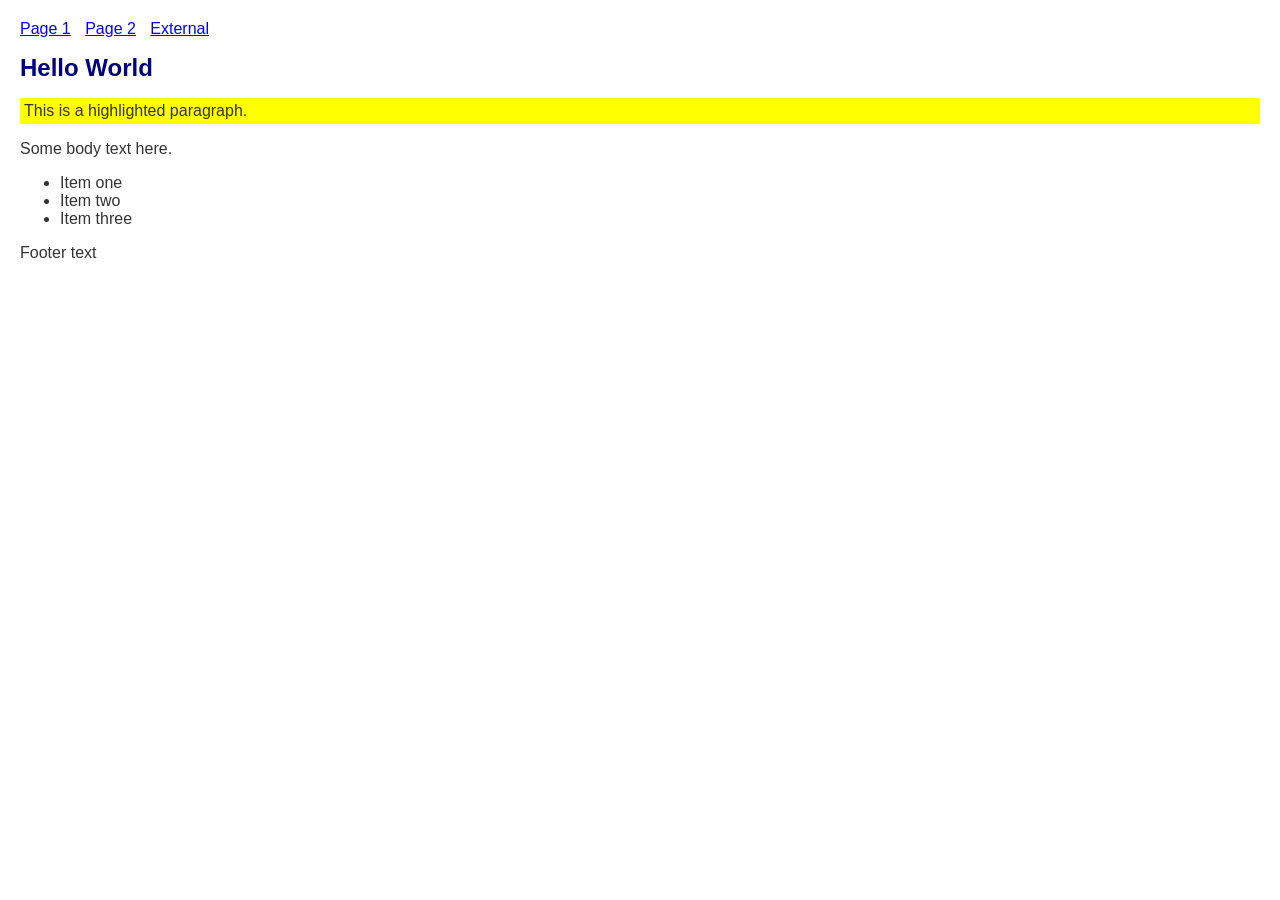
<file: .antigravity/skills/gstack/gstack-source/browse/test/fixtures/basic.html>
<!DOCTYPE html>
<html lang="en">
<head>
  <meta charset="utf-8">
  <title>Test Page - Basic</title>
  <style>
    body { font-family: "Helvetica Neue", sans-serif; color: #333; margin: 20px; }
    h1 { color: navy; font-size: 24px; }
    .highlight { background: yellow; padding: 4px; }
    .hidden { display: none; }
    nav a { margin-right: 10px; color: blue; }
  </style>
</head>
<body>
  <nav>
    <a href="/page1">Page 1</a>
    <a href="/page2">Page 2</a>
    <a href="https://external.com/link">External</a>
  </nav>
  <h1 id="title">Hello World</h1>
  <p class="highlight">This is a highlighted paragraph.</p>
  <p class="hidden">This should be hidden.</p>
  <div id="content" data-testid="main-content" data-version="1.0">
    <p>Some body text here.</p>
    <ul>
      <li>Item one</li>
      <li>Item two</li>
      <li>Item three</li>
    </ul>
  </div>
  <footer>Footer text</footer>
</body>
</html>
</file>
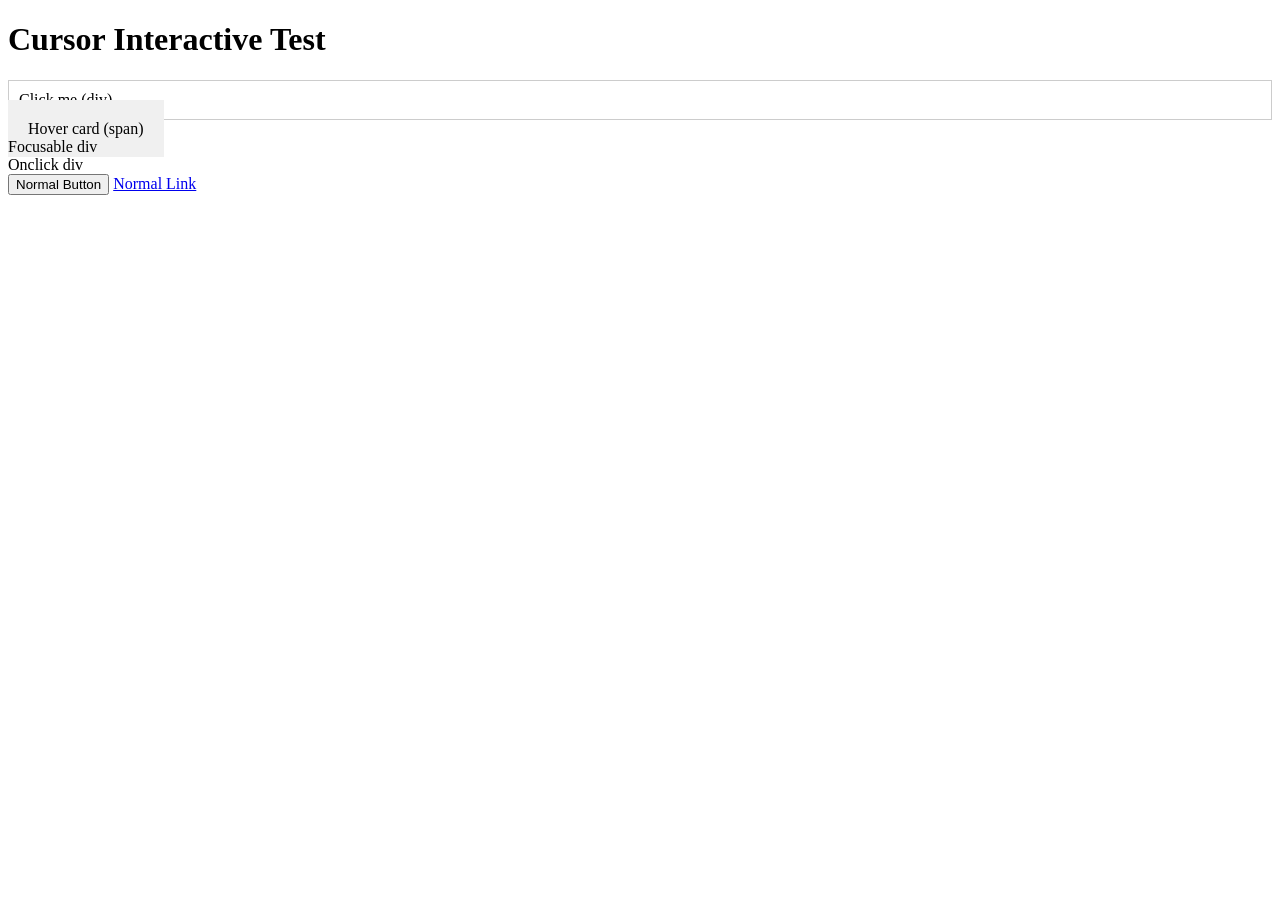
<file: .antigravity/skills/gstack/gstack-source/browse/test/fixtures/cursor-interactive.html>
<!DOCTYPE html>
<html lang="en">
<head>
  <meta charset="utf-8">
  <title>Test Page - Cursor Interactive</title>
  <style>
    .clickable-div { cursor: pointer; padding: 10px; border: 1px solid #ccc; }
    .hover-card { cursor: pointer; padding: 20px; background: #f0f0f0; }
  </style>
</head>
<body>
  <h1>Cursor Interactive Test</h1>
  <!-- These are NOT standard interactive elements but have cursor:pointer -->
  <div class="clickable-div" id="click-div" onclick="this.textContent = 'clicked!'">Click me (div)</div>
  <span class="hover-card" id="hover-span">Hover card (span)</span>
  <div tabindex="0" id="focusable-div">Focusable div</div>
  <div onclick="alert('hi')" id="onclick-div">Onclick div</div>
  <!-- Standard interactive element (should NOT appear in -C output) -->
  <button id="normal-btn">Normal Button</button>
  <a href="/test">Normal Link</a>
</body>
</html>
</file>
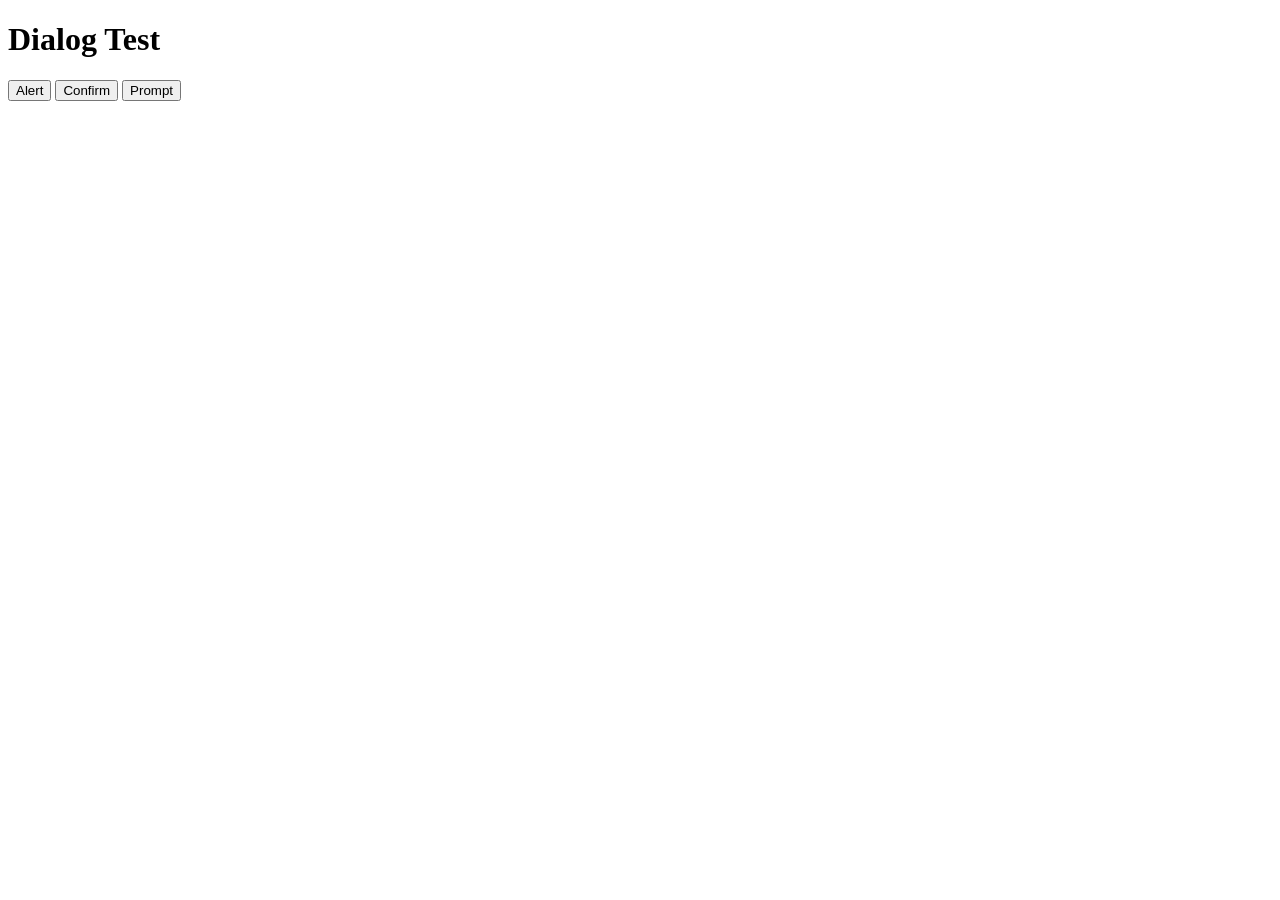
<file: .antigravity/skills/gstack/gstack-source/browse/test/fixtures/dialog.html>
<!DOCTYPE html>
<html lang="en">
<head>
  <meta charset="utf-8">
  <title>Test Page - Dialog</title>
</head>
<body>
  <h1>Dialog Test</h1>
  <button id="alert-btn" onclick="alert('Hello from alert')">Alert</button>
  <button id="confirm-btn" onclick="document.getElementById('confirm-result').textContent = confirm('Are you sure?') ? 'confirmed' : 'cancelled'">Confirm</button>
  <button id="prompt-btn" onclick="document.getElementById('prompt-result').textContent = prompt('Enter name:', 'default') || 'null'">Prompt</button>
  <p id="confirm-result"></p>
  <p id="prompt-result"></p>
</body>
</html>
</file>
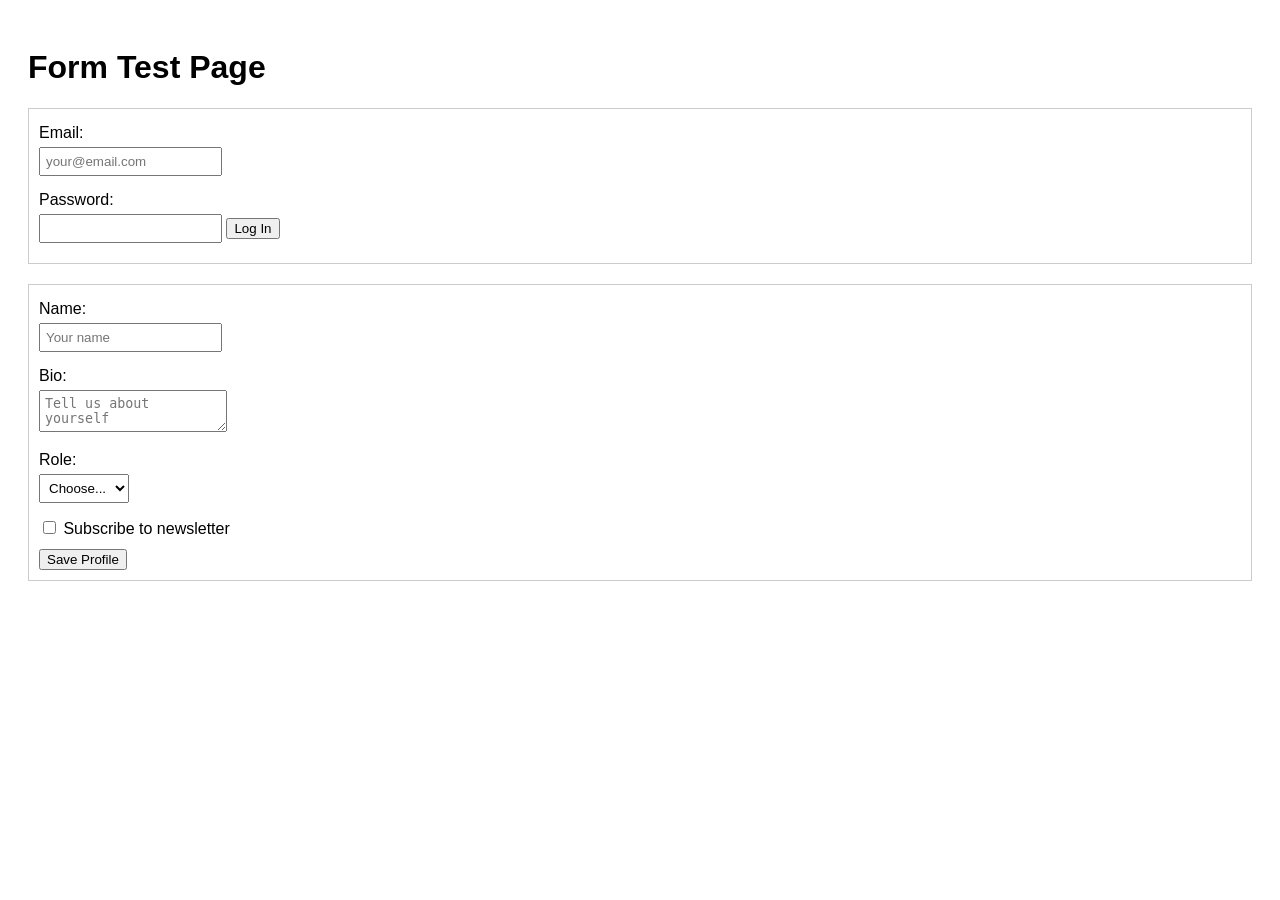
<file: .antigravity/skills/gstack/gstack-source/browse/test/fixtures/forms.html>
<!DOCTYPE html>
<html lang="en">
<head>
  <meta charset="utf-8">
  <title>Test Page - Forms</title>
  <style>
    body { font-family: sans-serif; padding: 20px; }
    form { margin-bottom: 20px; padding: 10px; border: 1px solid #ccc; }
    label { display: block; margin: 5px 0; }
    input, select, textarea { margin-bottom: 10px; padding: 5px; }
    #result { color: green; display: none; }
  </style>
</head>
<body>
  <h1>Form Test Page</h1>

  <form id="login-form" action="/login" method="post">
    <label for="email">Email:</label>
    <input type="email" id="email" name="email" placeholder="your@email.com" required>
    <label for="password">Password:</label>
    <input type="password" id="password" name="password" required>
    <button type="submit" id="login-btn">Log In</button>
  </form>

  <form id="profile-form" action="/profile" method="post">
    <label for="name">Name:</label>
    <input type="text" id="name" name="name" placeholder="Your name">
    <label for="bio">Bio:</label>
    <textarea id="bio" name="bio" placeholder="Tell us about yourself"></textarea>
    <label for="role">Role:</label>
    <select id="role" name="role">
      <option value="">Choose...</option>
      <option value="admin">Admin</option>
      <option value="user">User</option>
      <option value="guest">Guest</option>
    </select>
    <label>
      <input type="checkbox" id="newsletter" name="newsletter"> Subscribe to newsletter
    </label>
    <button type="submit" id="profile-btn">Save Profile</button>
  </form>

  <div id="result">Form submitted!</div>

  <script>
    document.querySelectorAll('form').forEach(form => {
      form.addEventListener('submit', (e) => {
        e.preventDefault();
        document.getElementById('result').style.display = 'block';
        console.log('[Form] Submitted:', form.id);
      });
    });
  </script>
</body>
</html>
</file>
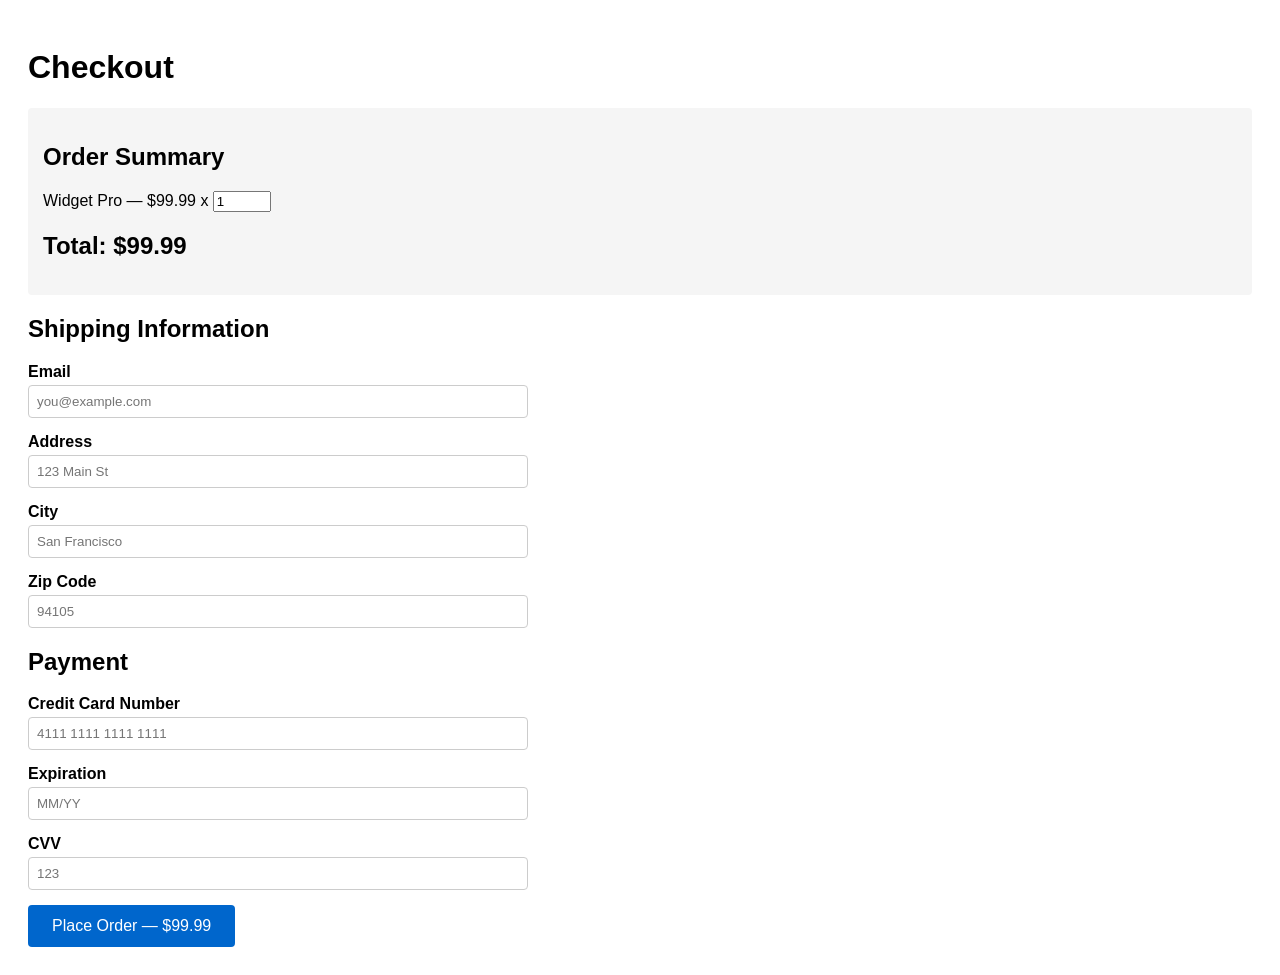
<file: .antigravity/skills/gstack/gstack-source/browse/test/fixtures/qa-eval-checkout.html>
<!DOCTYPE html>
<html lang="en">
<head>
  <meta charset="utf-8">
  <title>QA Eval — Checkout</title>
  <style>
    body { font-family: sans-serif; padding: 20px; }
    .checkout-form { max-width: 500px; }
    .form-group { margin-bottom: 15px; }
    .form-group label { display: block; margin-bottom: 4px; font-weight: bold; }
    .form-group input { width: 100%; padding: 8px; box-sizing: border-box; border: 1px solid #ccc; border-radius: 4px; }
    .form-group input.invalid { border-color: red; }
    .form-group .error-msg { color: red; font-size: 12px; display: none; }
    .total { font-size: 24px; font-weight: bold; margin: 20px 0; }
    button[type="submit"] { padding: 12px 24px; background: #0066cc; color: white; border: none; border-radius: 4px; cursor: pointer; font-size: 16px; }
    .order-summary { background: #f5f5f5; padding: 15px; border-radius: 4px; margin-bottom: 20px; }
  </style>
</head>
<body>
  <h1>Checkout</h1>

  <div class="order-summary">
    <h2>Order Summary</h2>
    <p>Widget Pro — $99.99 x <input type="number" id="quantity" value="1" min="1" style="width: 50px;"></p>
    <p class="total" id="total">Total: $99.99</p>  <!-- BUG 2: shows $NaN when quantity is cleared -->
  </div>

  <form class="checkout-form" id="checkout-form">
    <h2>Shipping Information</h2>

    <div class="form-group">
      <label for="email">Email</label>
      <input type="text" id="email" name="email" placeholder="you@example.com" required
             pattern="[^@]+@[^@]">  <!-- BUG 1: broken regex — accepts "user@" as valid -->
      <span class="error-msg" id="email-error">Please enter a valid email</span>
    </div>

    <div class="form-group">
      <label for="address">Address</label>
      <input type="text" id="address" name="address" placeholder="123 Main St" required>
    </div>

    <div class="form-group">
      <label for="city">City</label>
      <input type="text" id="city" name="city" placeholder="San Francisco" required>
    </div>

    <div class="form-group">
      <label for="zip">Zip Code</label>
      <input type="text" id="zip" name="zip" placeholder="94105">  <!-- BUG 4: missing required attribute -->
    </div>

    <h2>Payment</h2>

    <div class="form-group">
      <label for="cc">Credit Card Number</label>
      <input type="text" id="cc" name="cc" placeholder="4111 1111 1111 1111" required>
      <!-- BUG 3: no maxlength — overflows container at >20 chars -->
    </div>

    <div class="form-group">
      <label for="exp">Expiration</label>
      <input type="text" id="exp" name="exp" placeholder="MM/YY" required maxlength="5">
    </div>

    <div class="form-group">
      <label for="cvv">CVV</label>
      <input type="text" id="cvv" name="cvv" placeholder="123" required maxlength="4">
    </div>

    <button type="submit">Place Order — $<span id="submit-total">99.99</span></button>
  </form>

  <script>
    // Update total when quantity changes
    const quantityInput = document.getElementById('quantity');
    const totalEl = document.getElementById('total');
    const submitTotalEl = document.getElementById('submit-total');

    quantityInput.addEventListener('input', () => {
      // BUG 2: parseInt on empty string returns NaN, no fallback
      const qty = parseInt(quantityInput.value);
      const total = (qty * 99.99).toFixed(2);
      totalEl.textContent = 'Total: $' + total;
      submitTotalEl.textContent = total;
    });

    // Email validation (broken)
    const emailInput = document.getElementById('email');
    emailInput.addEventListener('blur', () => {
      // BUG 1: this regex accepts "user@" — missing domain part check
      const valid = /[^@]+@/.test(emailInput.value);
      emailInput.classList.toggle('invalid', !valid && emailInput.value.length > 0);
      document.getElementById('email-error').style.display = (!valid && emailInput.value.length > 0) ? 'block' : 'none';
    });

    // Form submit
    document.getElementById('checkout-form').addEventListener('submit', (e) => {
      e.preventDefault();
      // BUG 5: stripe is not defined — console error on submit
      stripe.createPaymentMethod({
        type: 'card',
        card: { number: document.getElementById('cc').value }
      });
    });
  </script>
</body>
</html>
</file>
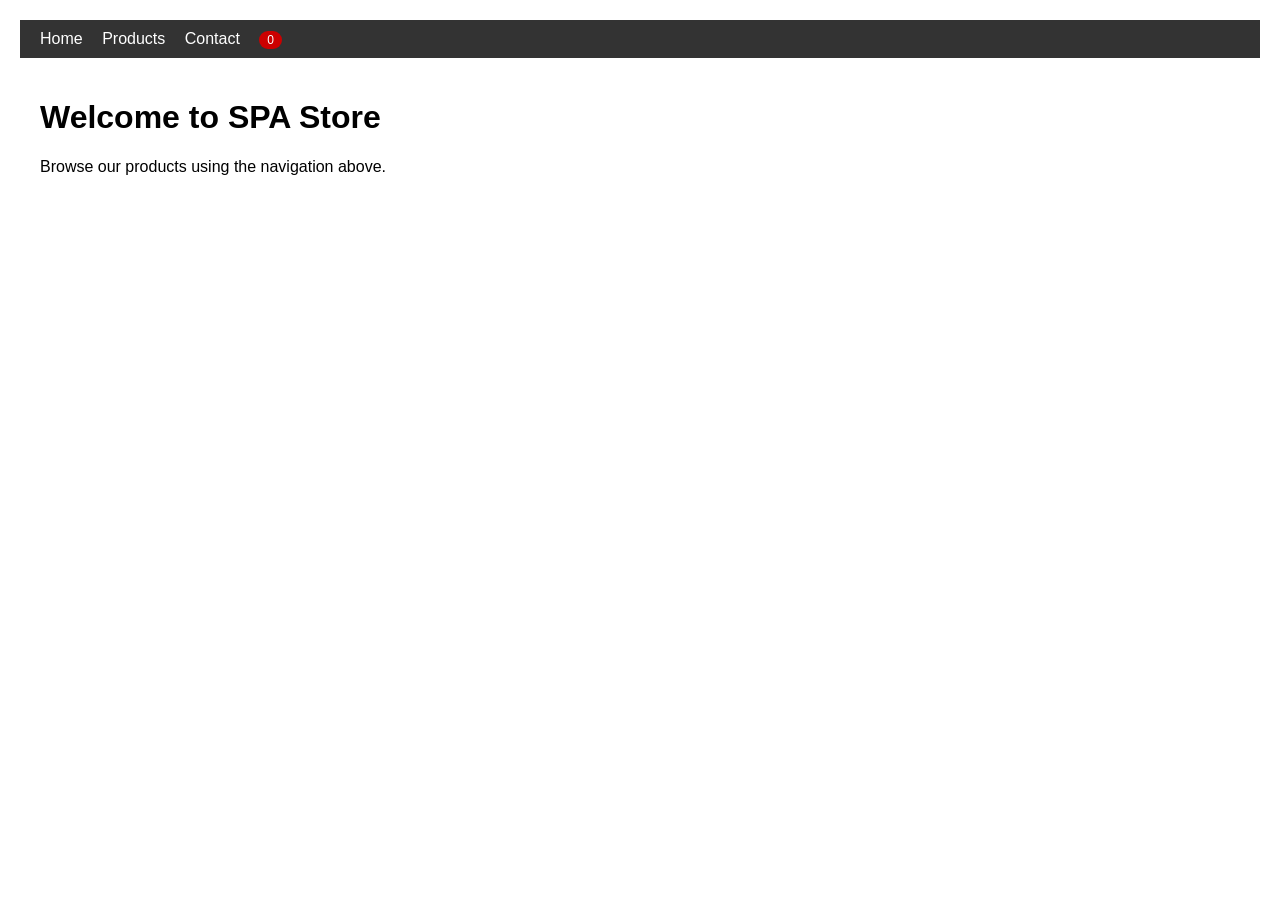
<file: .antigravity/skills/gstack/gstack-source/browse/test/fixtures/qa-eval-spa.html>
<!DOCTYPE html>
<html lang="en">
<head>
  <meta charset="utf-8">
  <title>QA Eval — SPA Store</title>
  <style>
    body { font-family: sans-serif; padding: 20px; margin: 0; }
    nav { background: #333; padding: 10px 20px; }
    nav a { color: white; margin-right: 15px; text-decoration: none; cursor: pointer; }
    nav a:hover { text-decoration: underline; }
    #app { padding: 20px; }
    .product { border: 1px solid #ddd; padding: 10px; margin: 10px 0; border-radius: 4px; }
    .product button { padding: 6px 12px; background: #0066cc; color: white; border: none; cursor: pointer; }
    .cart-count { background: #cc0000; color: white; padding: 2px 8px; border-radius: 10px; font-size: 12px; }
    .error { color: red; padding: 10px; }
    .loading { color: #666; padding: 10px; }
  </style>
</head>
<body>
  <nav>
    <a href="#/home">Home</a>
    <a href="#/prodcts">Products</a>  <!-- BUG 1: broken route — typo "prodcts" instead of "products" -->
    <a href="#/contact">Contact</a>
    <span class="cart-count" id="cart-count">0</span>
  </nav>

  <div id="app">
    <p>Welcome to SPA Store. Use the navigation above.</p>
  </div>

  <script>
    let cartCount = 0;

    // BUG 2: cart count never resets on route change — stale state
    function addToCart() {
      cartCount++;
      document.getElementById('cart-count').textContent = cartCount;
    }

    function renderHome() {
      document.getElementById('app').innerHTML = `
        <h1>Welcome to SPA Store</h1>
        <p>Browse our products using the navigation above.</p>
      `;
    }

    function renderProducts() {
      document.getElementById('app').innerHTML = '<p class="loading">Loading products...</p>';

      // BUG 3: async race — shows data briefly, then shows error
      setTimeout(() => {
        document.getElementById('app').innerHTML = `
          <h1>Products</h1>
          <div class="product">
            <h3>Widget A</h3>
            <p>$29.99</p>
            <button onclick="addToCart()">Add to Cart</button>
          </div>
          <div class="product">
            <h3>Widget B</h3>
            <p>$49.99</p>
            <button onclick="addToCart()">Add to Cart</button>
          </div>
        `;
      }, 300);

      setTimeout(() => {
        document.getElementById('app').innerHTML = '<p class="error">Error: Failed to fetch products from API</p>';
      }, 1000);
    }

    function renderContact() {
      document.getElementById('app').innerHTML = `
        <h1>Contact Us</h1>
        <p>Email: support@spastore.example.com</p>
      `;
    }

    // BUG 4: nav links have no aria-current attribute on active route
    function router() {
      const hash = window.location.hash || '#/home';
      switch (hash) {
        case '#/home': renderHome(); break;
        case '#/products': renderProducts(); break;
        case '#/contact': renderContact(); break;
        default:
          document.getElementById('app').innerHTML = '<p>Page not found</p>';
      }

      // BUG 5: console.warn on every route change — simulates listener leak
      console.warn('Possible memory leak detected: 11 event listeners added to window');
    }

    window.addEventListener('hashchange', router);
    router();
  </script>
</body>
</html>
</file>
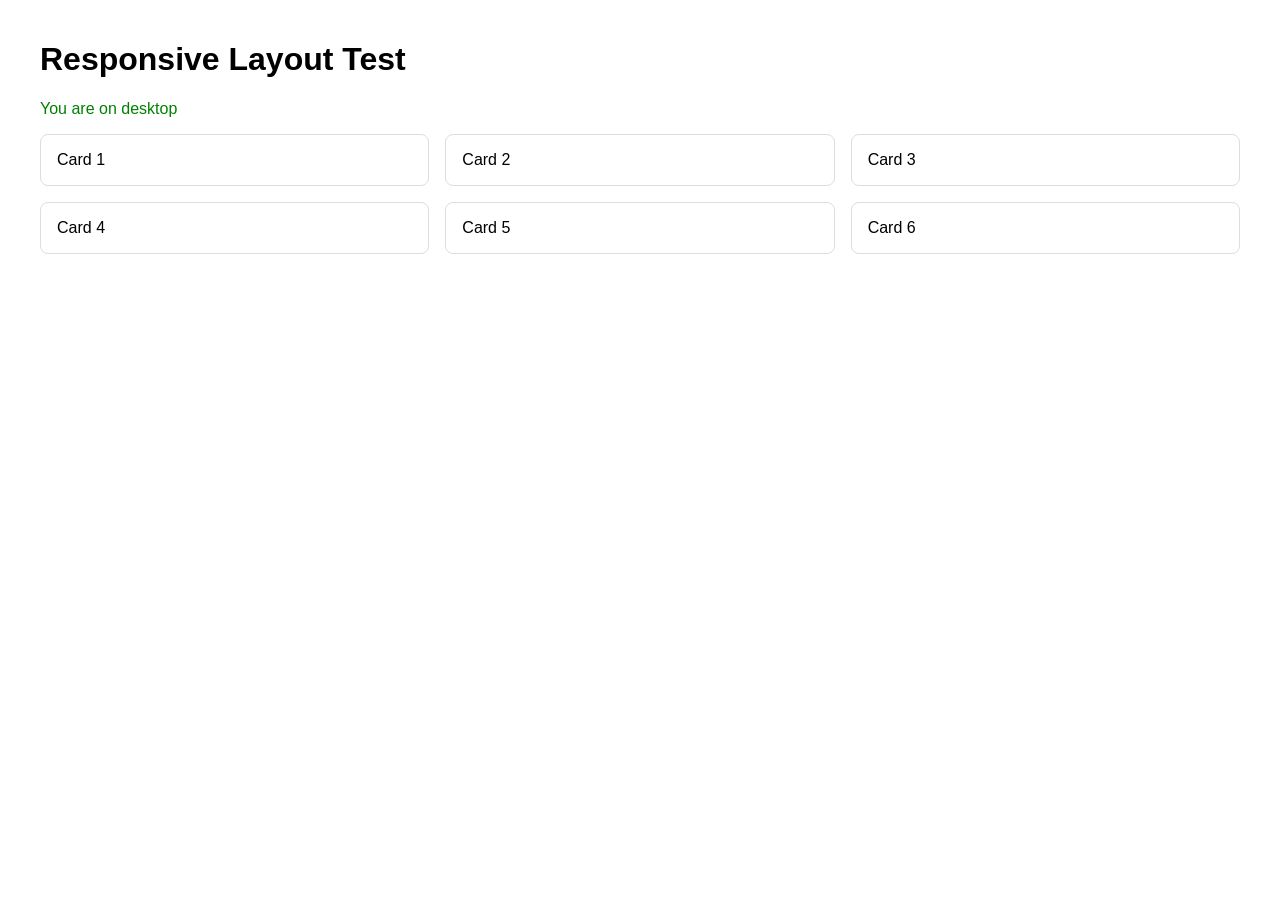
<file: .antigravity/skills/gstack/gstack-source/browse/test/fixtures/responsive.html>
<!DOCTYPE html>
<html lang="en">
<head>
  <meta charset="utf-8">
  <meta name="viewport" content="width=device-width, initial-scale=1">
  <title>Test Page - Responsive</title>
  <style>
    body { font-family: sans-serif; margin: 0; padding: 20px; }
    .container { max-width: 1200px; margin: 0 auto; }
    .grid { display: grid; gap: 16px; }
    .card { padding: 16px; border: 1px solid #ddd; border-radius: 8px; }

    /* Mobile: single column */
    .grid { grid-template-columns: 1fr; }

    /* Tablet: two columns */
    @media (min-width: 768px) {
      .grid { grid-template-columns: 1fr 1fr; }
      .mobile-only { display: none; }
    }

    /* Desktop: three columns */
    @media (min-width: 1024px) {
      .grid { grid-template-columns: 1fr 1fr 1fr; }
    }

    .mobile-only { color: red; }
    .desktop-indicator { display: none; }
    @media (min-width: 1024px) {
      .desktop-indicator { display: block; color: green; }
    }
  </style>
</head>
<body>
  <div class="container">
    <h1>Responsive Layout Test</h1>
    <p class="mobile-only">You are on mobile</p>
    <p class="desktop-indicator">You are on desktop</p>
    <div class="grid">
      <div class="card">Card 1</div>
      <div class="card">Card 2</div>
      <div class="card">Card 3</div>
      <div class="card">Card 4</div>
      <div class="card">Card 5</div>
      <div class="card">Card 6</div>
    </div>
  </div>
</body>
</html>
</file>
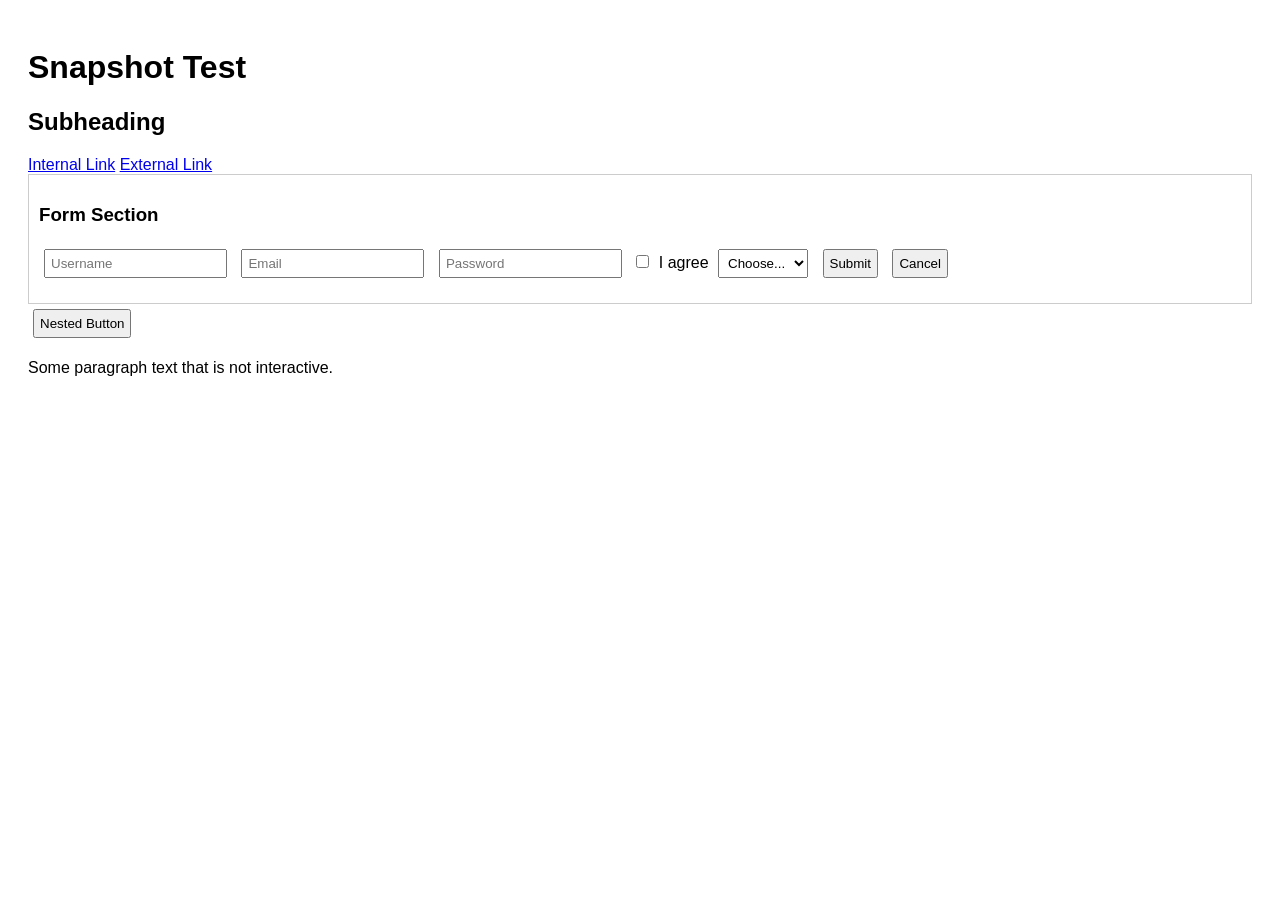
<file: .antigravity/skills/gstack/gstack-source/browse/test/fixtures/snapshot.html>
<!DOCTYPE html>
<html lang="en">
<head>
  <meta charset="utf-8">
  <title>Snapshot Test Page</title>
  <style>
    body { font-family: sans-serif; padding: 20px; }
    form { margin: 10px 0; }
    input, select, button { margin: 5px; padding: 5px; }
    #main { border: 1px solid #ccc; padding: 10px; }
    .empty-div { }
    .hidden { display: none; }
  </style>
</head>
<body>
  <h1>Snapshot Test</h1>
  <h2>Subheading</h2>

  <nav>
    <a href="/page1">Internal Link</a>
    <a href="https://external.com">External Link</a>
  </nav>

  <div id="main">
    <h3>Form Section</h3>
    <form id="test-form">
      <input type="text" id="username" placeholder="Username" aria-label="Username">
      <input type="email" id="email" placeholder="Email" aria-label="Email">
      <input type="password" id="pass" placeholder="Password" aria-label="Password">
      <label><input type="checkbox" id="agree"> I agree</label>
      <select id="role" aria-label="Role">
        <option value="">Choose...</option>
        <option value="admin">Admin</option>
        <option value="user">User</option>
      </select>
      <button type="submit" id="submit-btn">Submit</button>
      <button type="button" id="cancel-btn">Cancel</button>
    </form>
  </div>

  <div class="empty-div">
    <div class="empty-div">
      <button id="nested-btn">Nested Button</button>
    </div>
  </div>

  <p>Some paragraph text that is not interactive.</p>

  <script>
    document.getElementById('test-form').addEventListener('submit', (e) => {
      e.preventDefault();
    });
  </script>
</body>
</html>
</file>
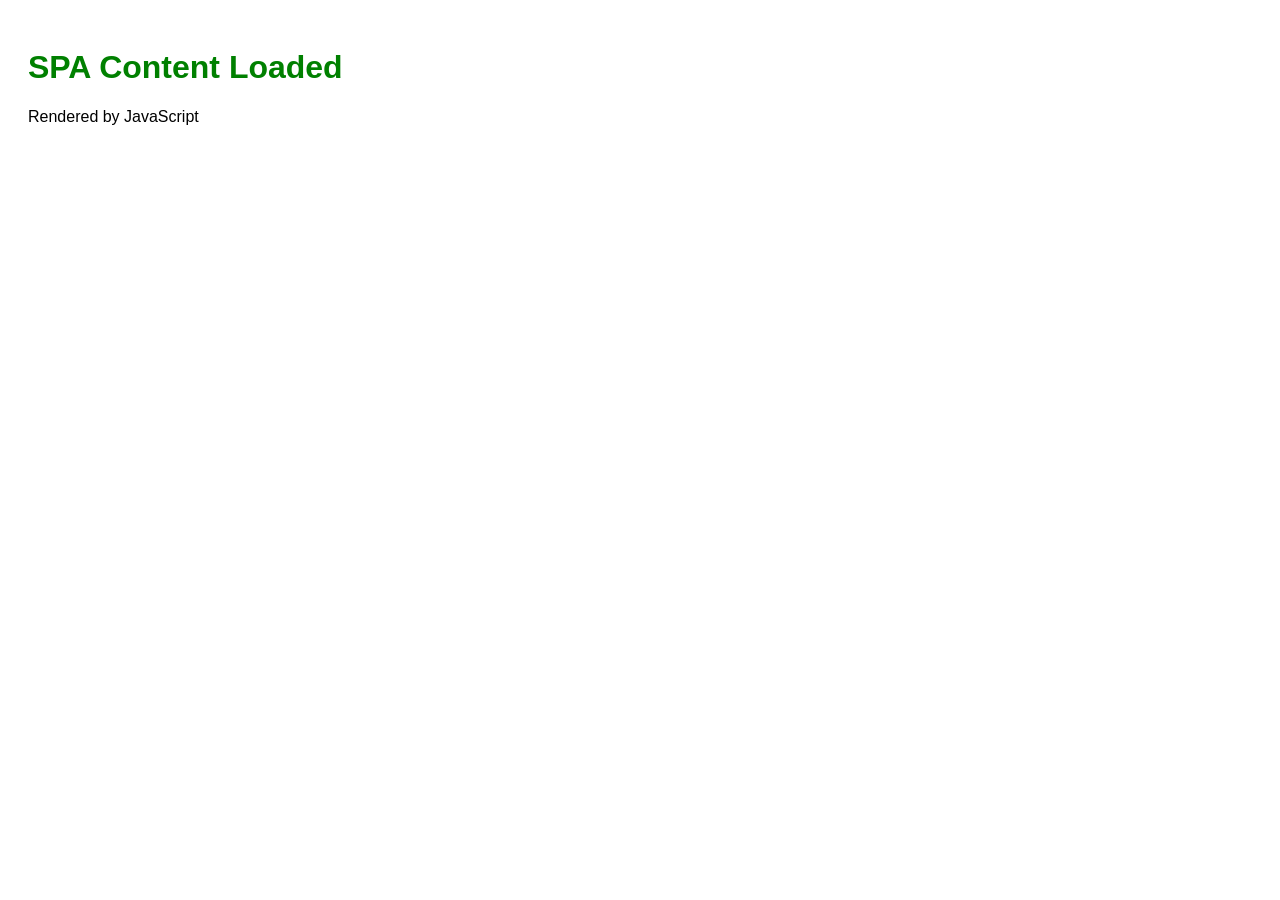
<file: .antigravity/skills/gstack/gstack-source/browse/test/fixtures/spa.html>
<!DOCTYPE html>
<html lang="en">
<head>
  <meta charset="utf-8">
  <title>Test Page - SPA</title>
  <style>
    body { font-family: sans-serif; }
    #app { padding: 20px; }
    .loaded { color: green; }
  </style>
</head>
<body>
  <div id="app">Loading...</div>
  <script>
    console.log('[SPA] Starting render');
    console.warn('[SPA] This is a warning');
    console.error('[SPA] This is an error');
    setTimeout(() => {
      document.getElementById('app').innerHTML = '<h1 class="loaded">SPA Content Loaded</h1><p>Rendered by JavaScript</p>';
      console.log('[SPA] Render complete');
    }, 500);
  </script>
</body>
</html>
</file>
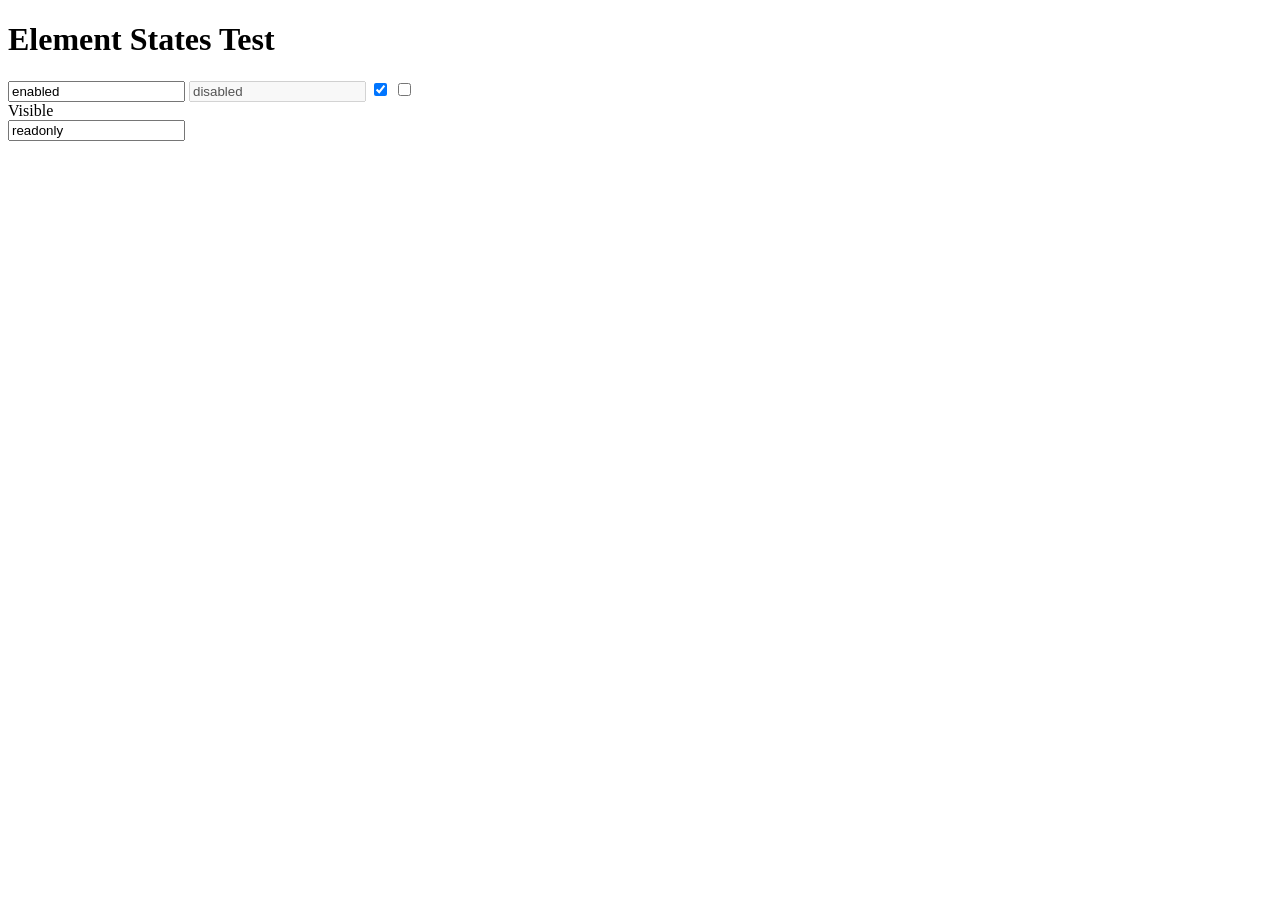
<file: .antigravity/skills/gstack/gstack-source/browse/test/fixtures/states.html>
<!DOCTYPE html>
<html lang="en">
<head>
  <meta charset="utf-8">
  <title>Test Page - Element States</title>
</head>
<body>
  <h1>Element States Test</h1>
  <input type="text" id="enabled-input" value="enabled" />
  <input type="text" id="disabled-input" value="disabled" disabled />
  <input type="checkbox" id="checked-box" checked />
  <input type="checkbox" id="unchecked-box" />
  <div id="visible-div">Visible</div>
  <div id="hidden-div" style="display: none;">Hidden</div>
  <input type="text" id="readonly-input" readonly value="readonly" />
</body>
</html>
</file>
